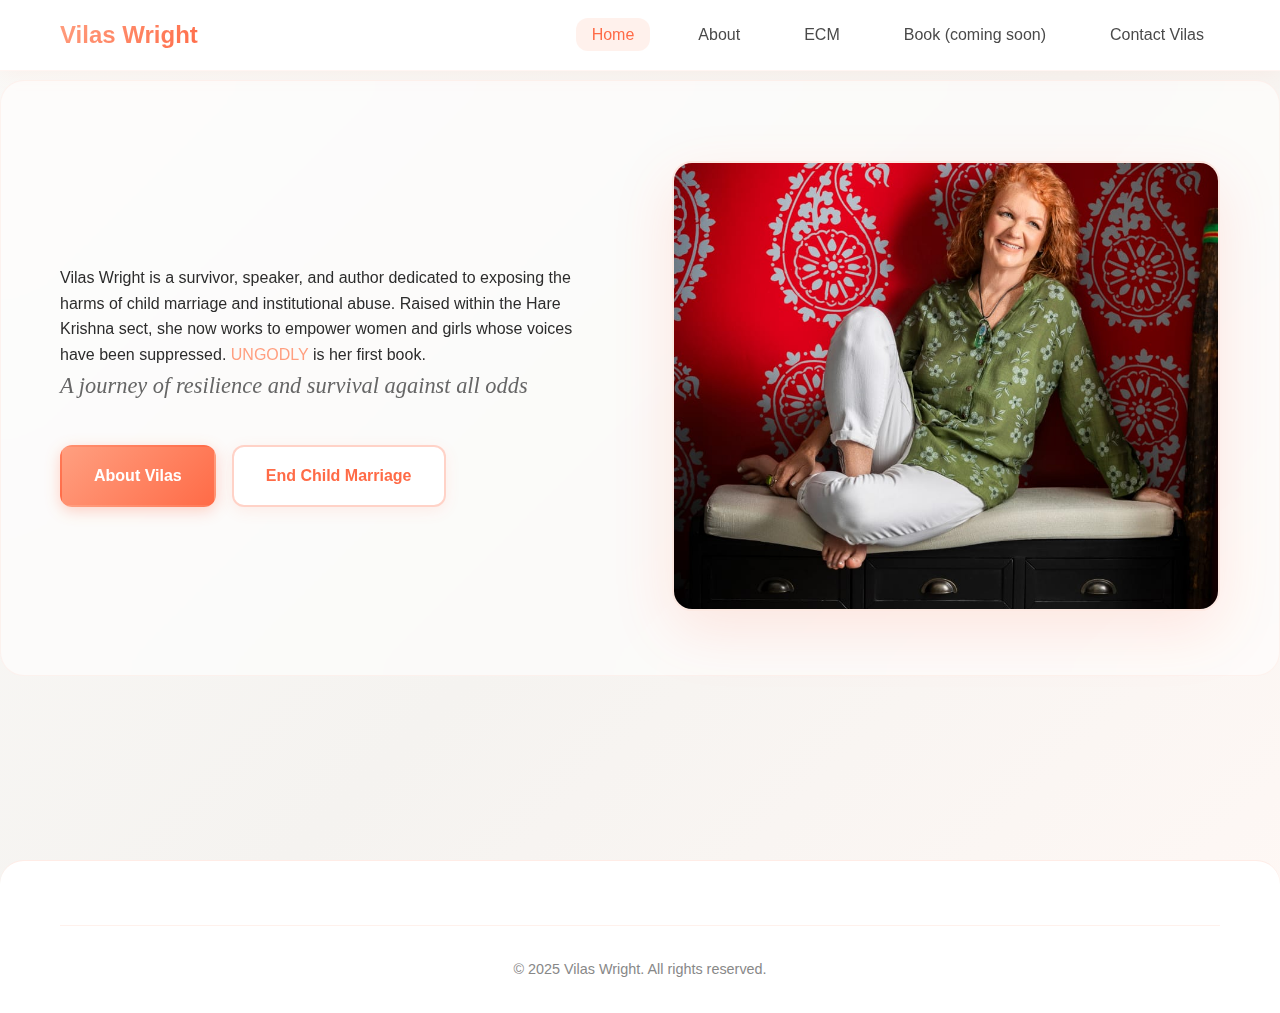
<file: index.html>
<!DOCTYPE html>
<html lang="en">
<head>
    <meta charset="UTF-8">
    <meta name="viewport" content="width=device-width, initial-scale=1.0">
    <title>Vilas Wright</title>
    <link rel="stylesheet" href="css/reset.css">
    <link rel="stylesheet" href="css/header.css">
    <link rel="stylesheet" href="css/home.css">
    <link rel="icon" href="../media/favicon.png" type="image/png">
</head>

<body>
    <nav id="navbar">
        <div class="container">
            <div class="logo">
                <a href="index.html">
                <h2>Vilas Wright</h2>
                </a>
            </div>
            <div class="menu-toggle" id="menu-toggle">
                <span></span>
                <span></span>
                <span></span>
            </div>
            <ul class="nav-links" id="nav-links">
                <li><a href="index.html" class="active">Home</a></li>
                <li><a href="about/index.html">About</a></li>
                <li><a href="ecm/index.html">ECM</a></li>
                <li><a href="">Book (coming soon)</a></li>
                <li><a href="contact/index.html">Contact Vilas</a></li>
                <!-- <li><a href="newsletter/index.html">Newsletter</a></li> -->
            </ul>
        </div>
    </nav>

    <main class="page-content">
        <section class="hero">
            <div class="container">
                <div class="hero-content">
                    <div class="hero-text">
                        <h2>Vilas Wright is a survivor, speaker, and author dedicated to exposing the harms of child marriage and institutional abuse. Raised within the Hare Krishna sect, she now works to empower women and girls whose voices have been suppressed. <span style="color: #ff9f80;">UNGODLY</span> is her first book.</h1>
                        <p>A journey of resilience and survival against all odds</p>
                        <div class="cta-buttons">
                            <a href="about/index.html" class="btn primary">About Vilas</a>
                            <a href="ecm/index.html" class="btn secondary">End Child Marriage</a>
                        </div>
                    </div>
                    <div class="hero-image">
                        <img src="media/vilas-website.jpeg" alt="Home page image" />
                    </div>
                </div>
            </div>
        </section>

        <!-- <section class="features">
            <div class="container">
                <div class="feature-grid">
                    <div class="feature-card">
                        <h3>Creative Vision</h3>
                        <p>Bringing ideas to life through innovative design and thoughtful execution.</p>
                    </div>
                    <div class="feature-card">
                        <h3>Professional Excellence</h3>
                        <p>Committed to delivering high-quality work with attention to detail.</p>
                    </div>
                    <div class="feature-card">
                        <h3>Continuous Growth</h3>
                        <p>Always learning, evolving, and pushing the boundaries of what's possible.</p>
                    </div>
                </div>
            </div>
        </section> -->
    </main>

    <footer>
        <div class="container">
            <!-- <div class="footer-content">
                <div class="footer-section">
                    <h4>Navigation</h4>
                    <ul>
                        <li><a href="index.html">Home</a></li>
                        <li><a href="about/index.html">About</a></li>
                        <li><a href="cmsa/index.html">CMSA</a></li>
                    </ul>
                </div>
                <div class="footer-section">
                    <h4>Connect</h4>
                    <ul>
                        <li><a href="mailto:your@email.com">Email</a></li>
                        <li><a href="https://linkedin.com/in/yourprofile">LinkedIn</a></li>
                    </ul>
                </div>
                <div class="footer-section">
                    <h4>Quick Links</h4>
                    <ul>
                        <li><a href="#projects">Projects</a></li>
                        <li><a href="#contact">Contact</a></li>
                        <li><a href="#blog">Blog</a></li>
                    </ul>
                </div>
            </div> -->
            <div class="footer-bottom">
                <p>&copy; 2025 Vilas Wright. All rights reserved.</p>
            </div>
        </div>
    </footer>

    <script src="js/header.js"></script>
    <script src="js/home.js"></script>
</body>
</html>
</file>
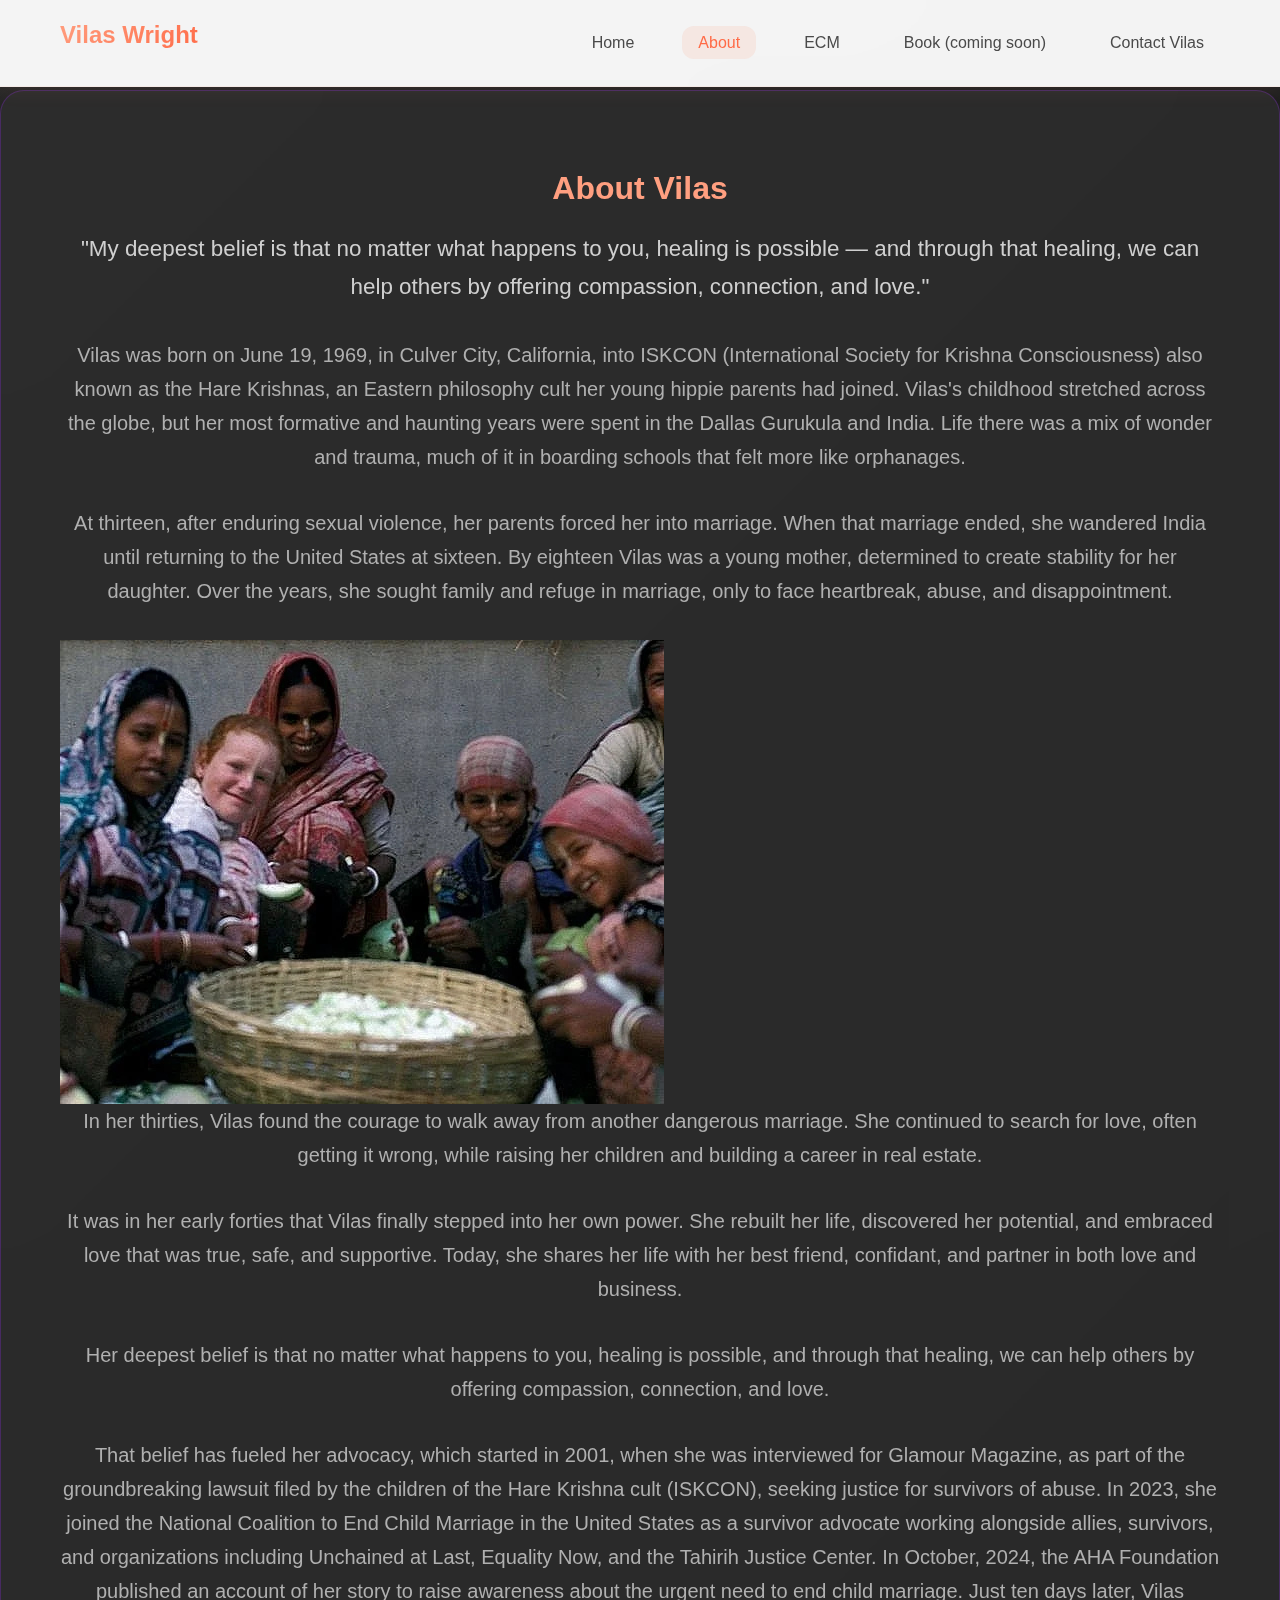
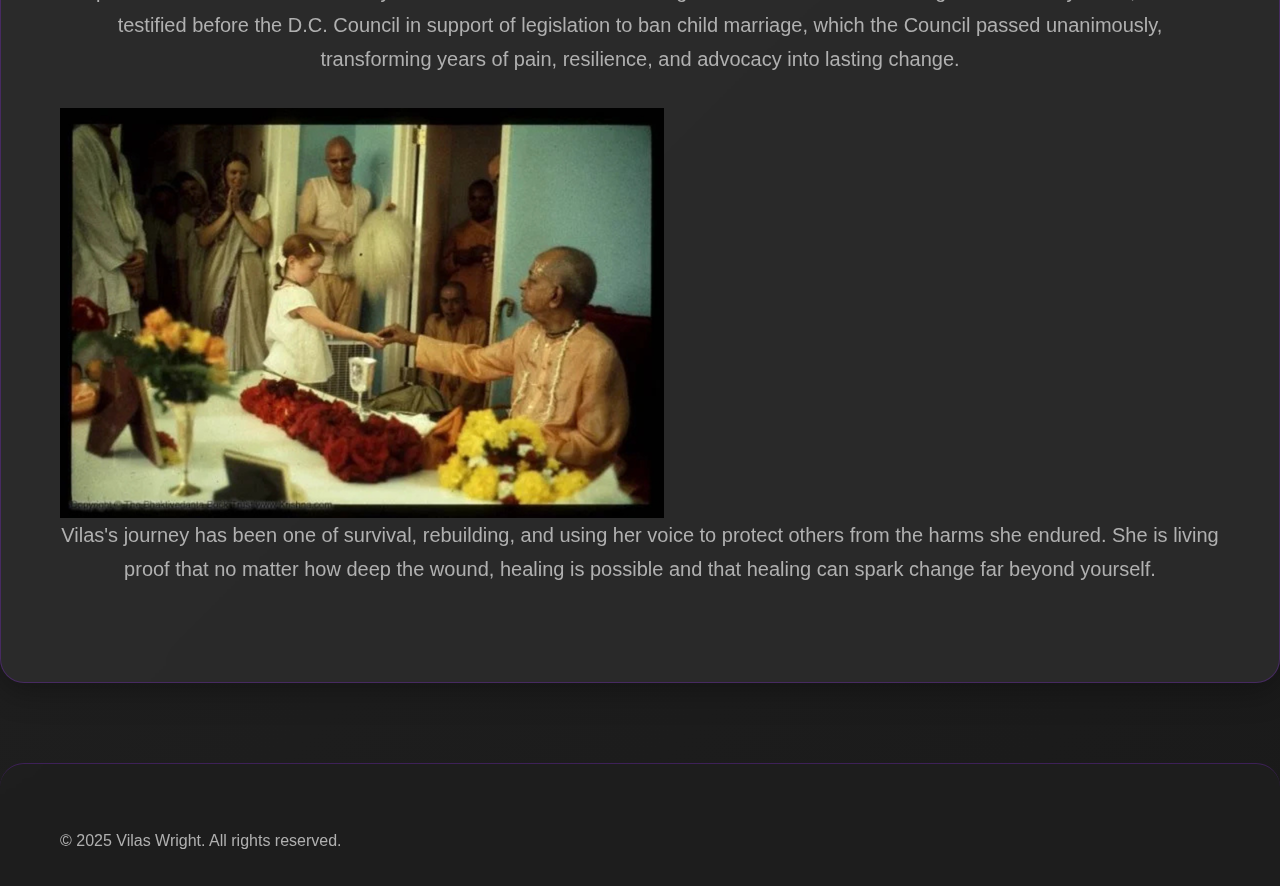
<file: about/index.html>
<!DOCTYPE html>
<html lang="en">
<head>
    <meta charset="UTF-8">
    <meta name="viewport" content="width=device-width, initial-scale=1.0">
    <title>Vilas Wright > About Me</title>
    <link rel="stylesheet" href="../css/reset.css">
    <link rel="stylesheet" href="../css/header.css">
    <link rel="stylesheet" href="../css/about.css">
    <link rel="icon" href="../media/favicon.png" type="image/png">
</head>
<body>
    <!-- <nav id="navbar">
        <div class="container">
            <div class="logo">
                <a href="index.html">
                    <h2>Vilas Wright</h2>
                </a>
            </div>
            <div class="menu-toggle" id="menu-toggle">
                <span></span>
                <span></span>
                <span></span>
            </div>
            <ul class="nav-links" id="nav-links">
                <li><a href="index.html" class="active">Home</a></li>
                <li><a href="about/index.html">About</a></li>
                <li><a href="cmsa/index.html">CMSA</a></li>
                <li><a href="cmsa/index.html">Book (coming soon)</a></li>
            </ul>
        </div>
    </nav> -->
    <nav id="navbar">
        <div class="container">
            <div class="logo">
                <a href="../index.html">
                    <h2>Vilas Wright</h2>
                </a>
            </div>
            <div class="menu-toggle" id="menu-toggle">
                <span></span>
                <span></span>
                <span></span>
            </div>
            <ul class="nav-links" id="nav-links">
                <li><a href="../index.html">Home</a></li>
                <li><a href="index.html" class="active">About</a></li>
                <li><a href="../ecm/index.html">ECM</a></li>
                <li><a href="">Book (coming soon)</a></li>
                <li><a href="../contact/index.html">Contact Vilas</a></li>
                <!-- <li><a href="../newsletter/index.html">Newsletter</a></li> -->
            </ul>
        </div>
    </nav>

    <main class="page-content">
        <section class="about-hero">
            <div class="container">
                <div class="about-content">
                    <div class="about-text">
                        <h1>About Vilas</h1>
                        <p class="lead">"My deepest belief is that no matter what happens to you, healing is possible — and through that healing, we can help others by offering compassion, connection, and love."</p>
                        <p>Vilas was born on June 19, 1969, in Culver City, California, into ISKCON (International Society for Krishna Consciousness) also known as the Hare Krishnas, an Eastern philosophy cult her young hippie parents had joined. Vilas's childhood stretched across the globe, but her most formative and haunting years were spent in the Dallas Gurukula and India. Life there was a mix of wonder and trauma, much of it in boarding schools that felt more like orphanages.</p>
                        <p>At thirteen, after enduring sexual violence, her parents forced her into marriage. When that marriage ended, she wandered India until returning to the United States at sixteen. By eighteen Vilas was a young mother, determined to create stability for her daughter. Over the years, she sought family and refuge in marriage, only to face heartbreak, abuse, and disappointment.</p>
                        <img src="../media/second.png" alt="">
                        <p>In her thirties, Vilas found the courage to walk away from another dangerous marriage. She continued to search for love, often getting it wrong, while raising her children and building a career in real estate.</p>
                        <p>It was in her early forties that Vilas finally stepped into her own power. She rebuilt her life, discovered her potential, and embraced love that was true, safe, and supportive. Today, she shares her life with her best friend, confidant, and partner in both love and business.</p>
                        <p>Her deepest belief is that no matter what happens to you, healing is possible, and through that healing, we can help others by offering compassion, connection, and love.</p>
                        <p>That belief has fueled her advocacy, which started in 2001, when she was interviewed for Glamour Magazine, as part of the groundbreaking lawsuit filed by the children of the Hare Krishna cult (ISKCON), seeking justice for survivors of abuse. In 2023, she joined the National Coalition to End Child Marriage in the United States as a survivor advocate working alongside allies, survivors, and organizations including Unchained at Last, Equality Now, and the Tahirih Justice Center. In October, 2024, the AHA Foundation published an account of her story to raise awareness about the urgent need to end child marriage. Just ten days later, Vilas testified before the D.C. Council in support of legislation to ban child marriage, which the Council passed unanimously, transforming years of pain, resilience, and advocacy into lasting change.</p>
                        <img src="../media/first.png" alt="">
                        <p>Vilas's journey has been one of survival, rebuilding, and using her voice to protect others from the harms she endured. She is living proof that no matter how deep the wound, healing is possible and that healing can spark change far beyond yourself.</p>                        
                    </div>
                </div>
            </div>
        </section>
    </main>

    <footer>
        <div class="container">
            <p>&copy; 2025 Vilas Wright. All rights reserved.</p>
        </div>
    </footer>

    <script src="../js/header.js"></script>
    <script src="../js/about.js"></script>
</body>
</html>
</file>
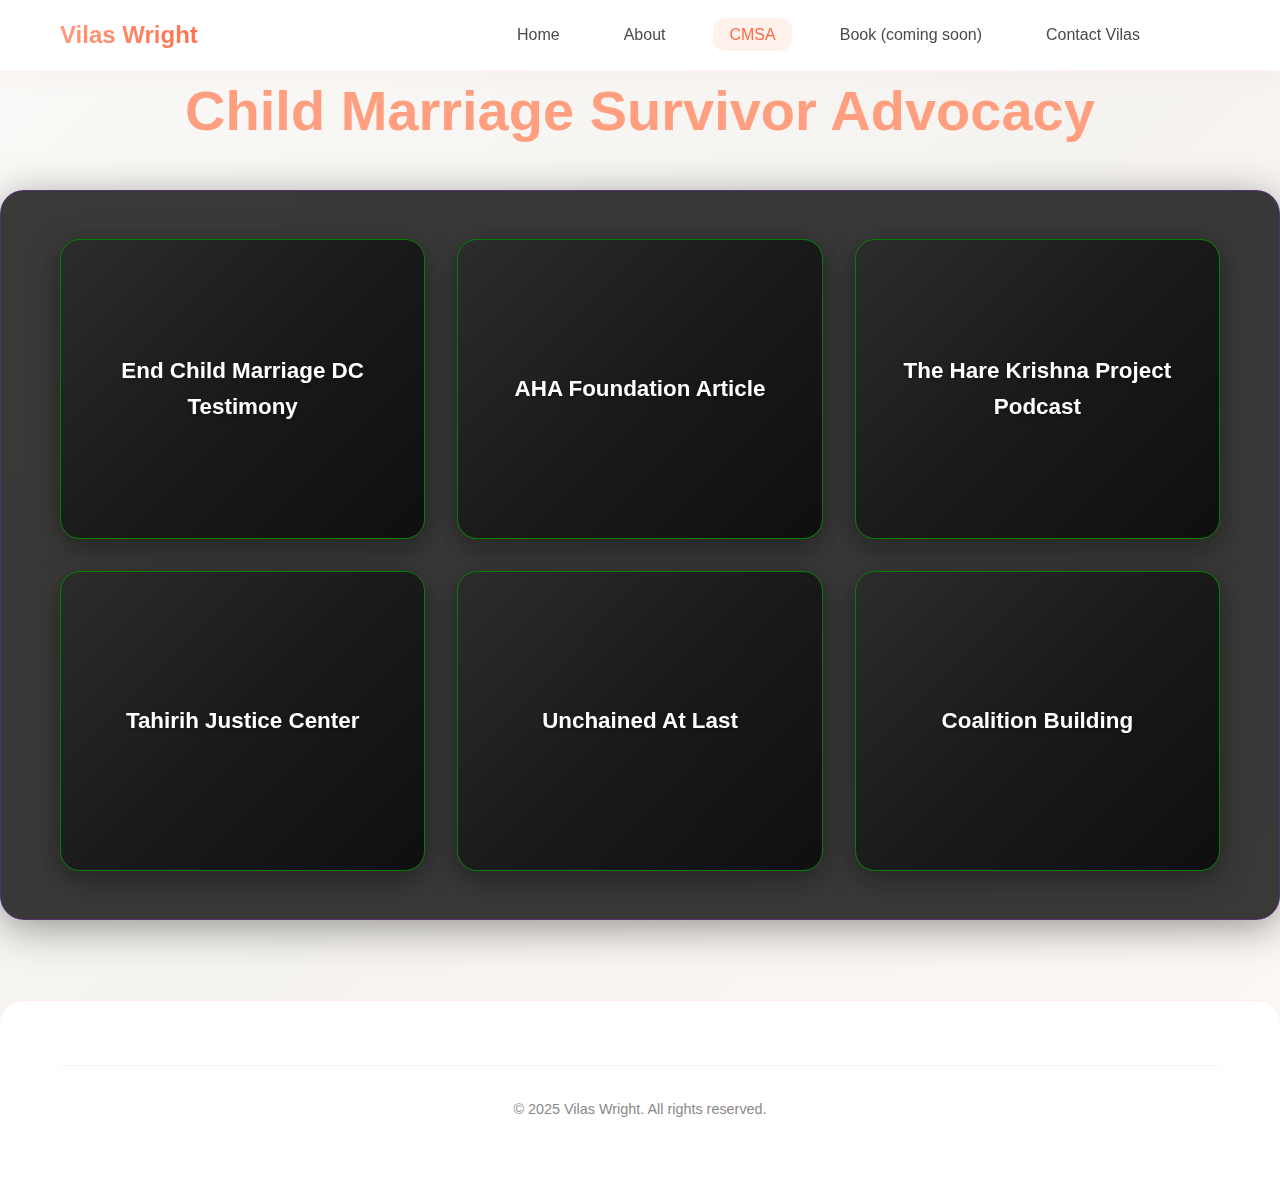
<file: cmsa/index.html>
<!DOCTYPE html>
<html lang="en">
<head>
  <meta charset="UTF-8" />
  <meta name="viewport" content="width=device-width, initial-scale=1.0"/>
  <title>Vilas Wright > CMSA</title>
  <link rel="stylesheet" href="../css/reset.css">
  <link rel="stylesheet" href="../css/header.css">
  <link rel="stylesheet" href="../css/cmsa.css">
</head>
<body>
  <nav id="navbar">
    <div class="container">
      <div class="logo">
        <a href="../index.html">
          <h2>Vilas Wright</h2>
        </a>
      </div>
      <div class="menu-toggle" id="menu-toggle">
        <span></span>
        <span></span>
        <span></span>
      </div>
      <ul class="nav-links" id="nav-links">
        <li><a href="../index.html">Home</a></li>
        <li><a href="../about/index.html">About</a></li>
        <li><a href="index.html" class="active">CMSA</a></li>
        <li><a href="">Book (coming soon)</a></li>
        <li><a href="contact/index.html">Contact Vilas</a></li>
        <li><a href="../newsletter/index.html"></a></li>
      </ul>
    </div>
  </nav>

  <main class="page-content">
    <!-- <section class="info-hero"> -->
    <div class="container">
      <div class="info-text">
        <h1>Child Marriage Survivor Advocacy</h1>
      </div>
    </div>
    <!-- </section> -->

    <section class="info-details">
      <div class="container">
        <div class="info-grid">
            
            <div class="info-tile-wrapper">
              <div class="info-tile">
                <div class="tile-content">
                  <div class="tile-title">End Child Marriage DC Testimony</div>
                </div>
                <div class="tile-description">
                  <p>On October 21, Vilas appeared before the D.C. Council and offered survivor testimony in support of ending child marriage in the District. Speaking those words into the record felt like placing another stone in the path toward change. Less than two months later, on December 17, 2024, the D.C. City Council voted unanimously to pass the bill—repairing the loophole in the law and protecting countless young people from the harm she once knew all too well.</p>
                </div>
                <div class="mobile-buttons">
                  <button class="mobile-btn info-btn" data-title="End Child Marriage DC Testimony" data-description="On October 21, Vilas appeared before the D.C. Council and offered survivor testimony in support of ending child marriage in the District. Speaking those words into the record felt like placing another stone in the path toward change. Less than two months later, on December 17, 2024, the D.C. City Council voted unanimously to pass the bill—repairing the loophole in the law and protecting countless young people from the harm she once knew all too well.">ℹ️</button>
                  <button class="mobile-btn link-btn" data-url="https://www.youtube.com/watch?v=FBq4rF5jGQI">🔗</button>
                </div>
              </div>
            </div>

            <div class="info-tile-wrapper">
              <div class="info-tile">
                <div class="tile-content">
                  <div class="tile-title">AHA Foundation Article</div>
                </div>
                <div class="tile-description">
                  <p>On October 11, 2024, the AHA Foundation published an article amplifying Vilas's story as part of their urgent campaign to end child marriage. For her, it was more than sharing the past—it was reclaiming it, turning what had once been a source of silence and pain into a tool for change. By speaking out, Vilas wanted to make the reality impossible to ignore and force the conversation into the open where action can happen.</p>
                </div>
                <div class="mobile-buttons">
                  <button class="mobile-btn info-btn" data-title="AHA Foundation Article" data-description="On October 11, 2024, the AHA Foundation published an article amplifying Vilas's story as part of their urgent campaign to end child marriage. For her, it was more than sharing the past—it was reclaiming it, turning what had once been a source of silence and pain into a tool for change. By speaking out, Vilas wanted to make the reality impossible to ignore and force the conversation into the open where action can happen.">ℹ️</button>
                  <button class="mobile-btn link-btn" data-url="https://www.theahafoundation.org/vilas-wrights-powerful-story-of-survival-and-her-fight-for-a-future-free-from-child-marriage/?fbclid=IwZXh0bgNhZW0CMTAAAR2Pur7Jl0NuOxGY1Qi_p6HqwLEIT7rmYxCNw_fMqtnQEb5uuZfOL1n6ThI_aem_qPFrVbz_NAMcu7yE9de1Ww">🔗</button>
                </div>
              </div>
            </div>

            <div class="info-tile-wrapper">
              <div class="info-tile">
                <div class="tile-content">
                  <div class="tile-title">The Hare Krishna Project Podcast</div>
                </div>
                <div class="tile-description">
                  <p>Featured on The Hare Krishna Project podcast on November 14th, 2024, sharing Vilas's story and the consequences of growing up in a high-control religious environment. Through survivor testimony, they work to educate communities about the lasting impacts of child marriage and religious abuse, while empowering other survivors to find their voice and seek justice.</p>
                </div>
                <div class="mobile-buttons">
                  <button class="mobile-btn info-btn" data-title="The Hare Krishna Project Podcast" data-description="Featured on The Hare Krishna Project podcast on November 14th, 2024, sharing Vilas's story and the consequences of growing up in a high-control religious environment. Through survivor testimony, they work to educate communities about the lasting impacts of child marriage and religious abuse, while empowering other survivors to find their voice and seek justice.">ℹ️</button>
                  <button class="mobile-btn link-btn" data-url="https://www.youtube.com/watch?v=YItiscfh3qQ">🔗</button>
                </div>
              </div>
            </div>

            <div class="info-tile-wrapper">
              <div class="info-tile">
                <div class="tile-content">
                  <div class="tile-title">Tahirih Justice Center</div>
                </div>
                <div class="tile-description">
                  <p>The Tahirih Justice Center is a national, nonprofit organization that serves women, girls, and all immigrant survivors of gender-based violence. They are one of the many organizations at the forefront of the mission to end child marriage in the United States, providing critical legal services and advocacy for vulnerable populations.</p>
                </div>
                <div class="mobile-buttons">
                  <button class="mobile-btn info-btn" data-title="Tahirih Justice Center" data-description="The Tahirih Justice Center is a national, nonprofit organization that serves women, girls, and all immigrant survivors of gender-based violence. They are one of the many organizations at the forefront of the mission to end child marriage in the United States, providing critical legal services and advocacy for vulnerable populations.">ℹ️</button>
                  <button class="mobile-btn link-btn" data-url="https://www.tahirih.org/">🔗</button>
                </div>
              </div>
            </div>

            <div class="info-tile-wrapper">
              <div class="info-tile">
                <div class="tile-content">
                  <div class="tile-title">Unchained At Last</div>
                </div>
                <div class="tile-description">
                  <p>Unchained leads the growing national movement to end child marriage. Through relentless advocacy, they've helped ban child marriage in Delaware, New Jersey (2018), Pennsylvania, Minnesota (2020), Rhode Island, New York (2021), Massachusetts (2022), Vermont, Connecticut, Michigan (2023), Washington, Virginia, New Hampshire (2024), and Washington D.C., Maine, Oregon, Missouri (2025).</p>
                </div>
                <div class="mobile-buttons">
                  <button class="mobile-btn info-btn" data-title="Unchained At Last" data-description="Unchained leads the growing national movement to end child marriage. Through relentless advocacy, they've helped ban child marriage in Delaware, New Jersey (2018), Pennsylvania, Minnesota (2020), Rhode Island, New York (2021), Massachusetts (2022), Vermont, Connecticut, Michigan (2023), Washington, Virginia, New Hampshire (2024), and Washington D.C., Maine, Oregon, Missouri (2025).">ℹ️</button>
                  <button class="mobile-btn link-btn" data-url="https://www.unchainedatlast.org/">🔗</button>
                </div>
              </div>
            </div>

            <div class="info-tile-wrapper">
              <div class="info-tile">
                <div class="tile-content">
                  <div class="tile-title">Coalition Building</div>
                </div>
                <div class="tile-description">
                  <p>Working with the National Coalition to End Child Marriage and other organizations to bring together advocates, survivors, and allies determined to end child marriage in the U.S. Through collaborative efforts, we amplify survivor voices, share resources, and coordinate legislative advocacy to protect children nationwide from this harmful practice.</p>
                </div>
                <div class="mobile-buttons">
                  <button class="mobile-btn info-btn" data-title="Coalition Building" data-description="Working with the National Coalition to End Child Marriage and other organizations to bring together advocates, survivors, and allies determined to end child marriage in the U.S. Through collaborative efforts, we amplify survivor voices, share resources, and coordinate legislative advocacy to protect children nationwide from this harmful practice.">ℹ️</button>
                  <button class="mobile-btn link-btn" data-url="https://endchildmarriageus.org/">🔗</button>
                </div>
              </div>
            </div>
        </div> <!-- /.info-grid -->
      </div>
    </section>
  </main>

  <!-- Info Modal -->
  <div class="info-overlay" id="infoOverlay">
    <div class="info-modal">
      <button class="close-modal" id="closeModal">×</button>
      <h3 id="modalTitle"></h3>
      <p id="modalDescription"></p>
    </div>
  </div>

  <footer>
    <div class="container">
      <div class="footer-content">
        <!-- <div class="footer-section">
          <h4>Navigation</h4>
          <ul>
            <li><a href="../index.html">Home</a></li>
            <li><a href="../about/index.html">About</a></li>
            <li><a href="index.html">CMSA</a></li>
          </ul>
        </div>
        <div class="footer-section">
          <h4>Connect</h4>
          <ul>
            <li><a href="mailto:your@email.com">Email</a></li>
            <li><a href="https://linkedin.com/in/yourprofile">LinkedIn</a></li>
          </ul>
        </div>
        <div class="footer-section">
          <h4>Quick Links</h4>
          <ul>
            <li><a href="#projects">Projects</a></li>
            <li><a href="#contact">Contact</a></li>
            <li><a href="#blog">Blog</a></li>
          </ul>
        </div>
      </div> -->
      <div class="footer-bottom">
        <p>&copy; 2025 Vilas Wright. All rights reserved.</p>
      </div>
    </div>
  </footer>

  <script src="../js/header.js"></script>
  <script src="../js/cmsa.js"></script>
</body>
</html>
</file>
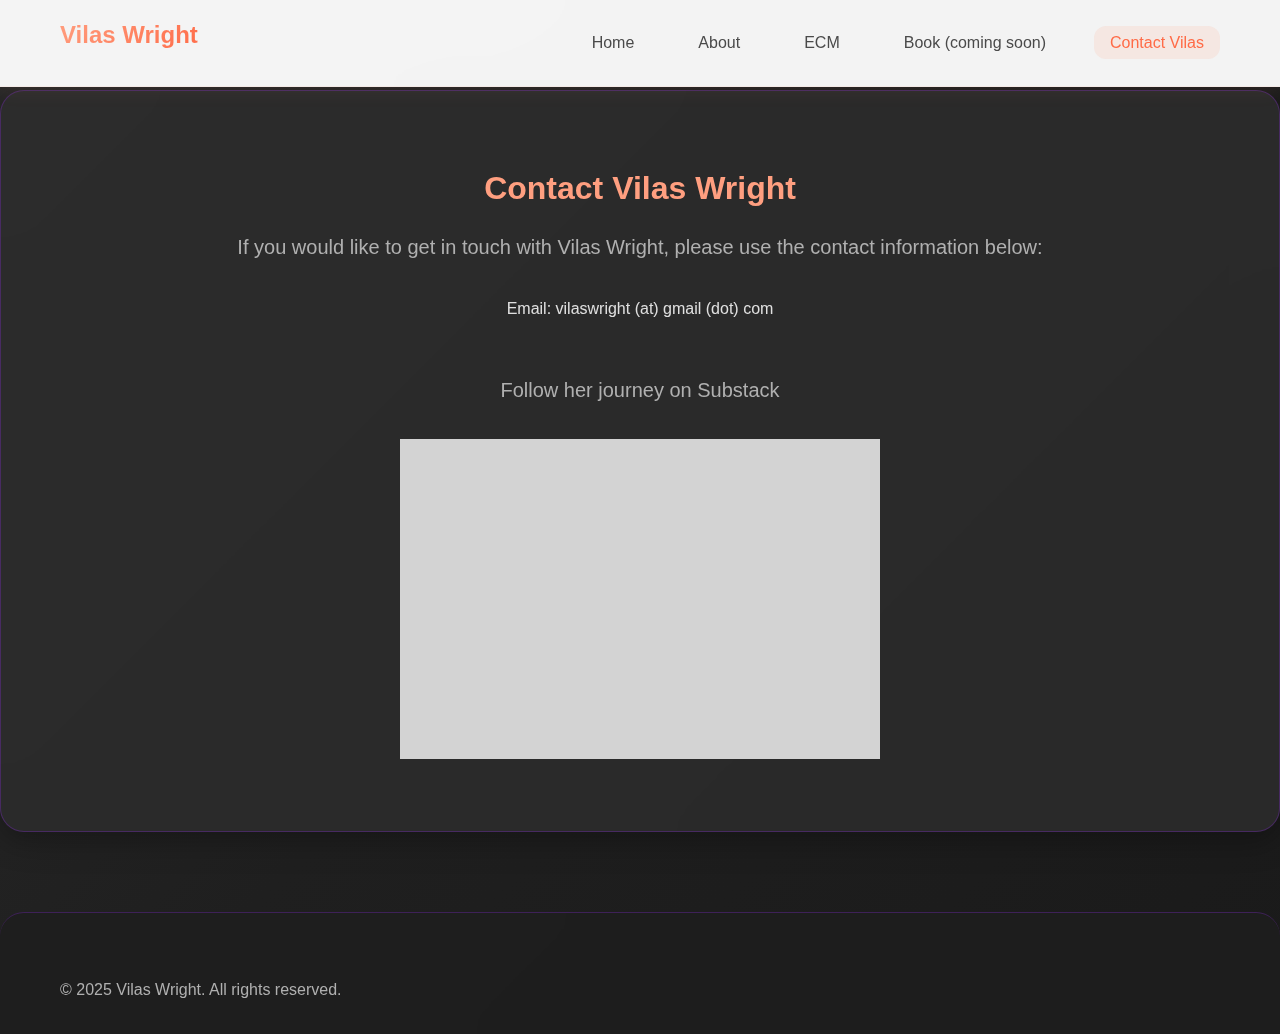
<file: contact/index.html>
<!DOCTYPE html>
<html lang="en">
    <head>
        <meta charset="UTF-8">
        <meta name="viewport" content="width=device-width, initial-scale=1.0">
        <title>Vilas Wright > Contact Vilas</title>
        <link rel="stylesheet" href="../css/reset.css">
        <link rel="stylesheet" href="../css/header.css">
        <link rel="stylesheet" href="../css/about.css">
        <link rel="icon" href="../media/favicon.png" type="image/png">
    </head>
    <body>
        <nav id="navbar">
            <div class="container">
                <div class="logo">
                    <a href="../index.html">
                        <h2>Vilas Wright</h2>
                    </a>
                </div>
                <div class="menu-toggle" id="menu-toggle">
                    <span></span>
                    <span></span>
                    <span></span>
                </div>
                <ul class="nav-links" id="nav-links">
                    <li><a href="../index.html">Home</a></li>
                    <li><a href="index.html">About</a></li>
                    <li><a href="../ecm/index.html">ECM</a></li>
                    <li><a href="">Book (coming soon)</a></li>
                    <li><a href="../contact/index.html" class="active">Contact Vilas</a></li>
                    <!-- <li><a href="../newsletter/index.html">Newsletter</a></li> -->
                </ul>
            </div>
        </nav>

        <main class="page-content">
            <section class="about-hero">
                <div class="container">
                    <div class="about-content">
                        <div class="about-text">
                            <h1>Contact Vilas Wright</h1>
                            <p>If you would like to get in touch with Vilas Wright, please use the contact information below:</p>
                            <ul>
                                <li>Email: vilaswright (at) gmail (dot) com</li>
                            </ul>
                            <br>
                            <br>

                            <p>Follow her journey on Substack</p>

                            <div class="substack-frame"><iframe src="https://myvilasophy.substack.com/embed" width="480" height="320" style="border:1px solid lightgrey; background:lightgrey;" frameborder="0" scrolling="no"></iframe></div>

                            <!-- <a href="https://substack.com/@myvilasophy?utm_source=share&utm_medium=android&r=dxwaz"><button class="btn secondary">Vilas Wright's Substack</button></a> -->
                            <!-- <script async src="https://substackapi.com/embed.js"></script>
                            <div
                                data-substack="myvilasophy"
                                data-layout="subscription-inline"
                                data-theme="light"
                            ></div> -->
                            <!-- <iframe src="https://goldhyv.substack.com/embed" width="480" he ight="320" style="border:1px solid #EEE; background:white;"frameborder="0" scrolling="no"></iframe> -->
                        </div>
                    </div>
                </div>
            </section>
        </main>

        <footer>
            <div class="container">
                <p>&copy; 2025 Vilas Wright. All rights reserved.</p>
            </div>
        </footer>

        <script src="../js/header.js"></script>
        <script src="../js/about.js"></script>
    </body>
</html>
</file>
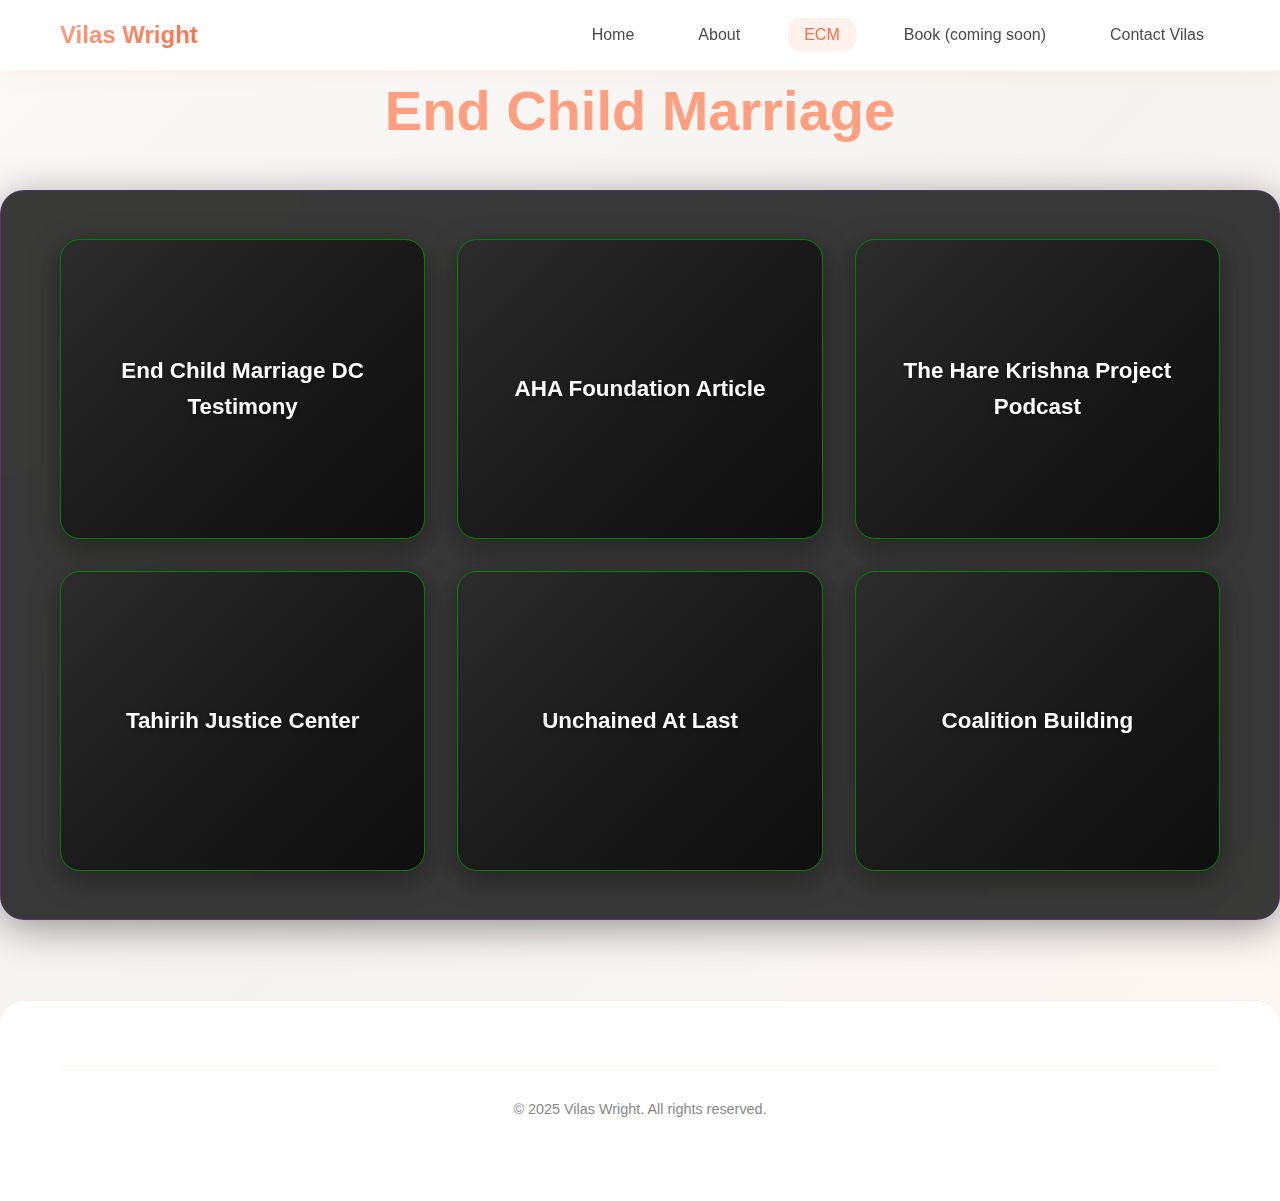
<file: ecm/index.html>
<!DOCTYPE html>
<html lang="en">
<head>
  <meta charset="UTF-8" />
  <meta name="viewport" content="width=device-width, initial-scale=1.0"/>
  <title>Vilas Wright > ECM</title>
  <link rel="stylesheet" href="../css/reset.css">
  <link rel="stylesheet" href="../css/header.css">
  <link rel="stylesheet" href="../css/cmsa.css">
  <link rel="icon" href="../media/favicon.png" type="image/png">
</head>
<body>
  <nav id="navbar">
    <div class="container">
      <div class="logo">
        <a href="../index.html">
          <h2>Vilas Wright</h2>
        </a>
      </div>
      <div class="menu-toggle" id="menu-toggle">
        <span></span>
        <span></span>
        <span></span>
      </div>
      <ul class="nav-links" id="nav-links">
        <li><a href="../index.html">Home</a></li>
        <li><a href="../about/index.html">About</a></li>
        <li><a href="index.html" class="active">ECM</a></li>
        <li><a href="">Book (coming soon)</a></li>
        <li><a href="../contact/index.html">Contact Vilas</a></li>
        <!-- <li><a href="../newsletter/index.html">Newsletter</a></li> -->
      </ul>
    </div>
  </nav>

  <main class="page-content">
    <!-- <section class="info-hero"> -->
    <div class="container">
      <div class="info-text">
        <h1>End Child Marriage</h1>
      </div>
    </div>
    <!-- </section> -->

    <section class="info-details">
      <div class="container">
        <div class="info-grid">
            
            <div class="info-tile-wrapper">
              <div class="info-tile">
                <div class="tile-content">
                  <div class="tile-title">End Child Marriage DC Testimony</div>
                </div>
                <div class="tile-description">
                  <p>On October 21, Vilas appeared before the D.C. Council and offered survivor testimony in support of ending child marriage in the District. Speaking those words into the record felt like placing another stone in the path toward change. Less than two months later, on December 17, 2024, the D.C. City Council voted unanimously to pass the bill—repairing the loophole in the law and protecting countless young people from the harm she once knew all too well.</p>
                </div>
                <div class="mobile-buttons">
                  <button class="mobile-btn info-btn" data-title="End Child Marriage DC Testimony" data-description="On October 21, Vilas appeared before the D.C. Council and offered survivor testimony in support of ending child marriage in the District. Speaking those words into the record felt like placing another stone in the path toward change. Less than two months later, on December 17, 2024, the D.C. City Council voted unanimously to pass the bill—repairing the loophole in the law and protecting countless young people from the harm she once knew all too well.">ℹ️</button>
                  <button class="mobile-btn link-btn" data-url="https://www.youtube.com/watch?v=FBq4rF5jGQI">🔗</button>
                </div>
              </div>
            </div>

            <div class="info-tile-wrapper">
              <div class="info-tile">
                <div class="tile-content">
                  <div class="tile-title">AHA Foundation Article</div>
                </div>
                <div class="tile-description">
                  <p>On October 11, 2024, the AHA Foundation published an article amplifying Vilas's story as part of their urgent campaign to end child marriage. For her, it was more than sharing the past—it was reclaiming it, turning what had once been a source of silence and pain into a tool for change. By speaking out, Vilas wanted to make the reality impossible to ignore and force the conversation into the open where action can happen.</p>
                </div>
                <div class="mobile-buttons">
                  <button class="mobile-btn info-btn" data-title="AHA Foundation Article" data-description="On October 11, 2024, the AHA Foundation published an article amplifying Vilas's story as part of their urgent campaign to end child marriage. For her, it was more than sharing the past—it was reclaiming it, turning what had once been a source of silence and pain into a tool for change. By speaking out, Vilas wanted to make the reality impossible to ignore and force the conversation into the open where action can happen.">ℹ️</button>
                  <button class="mobile-btn link-btn" data-url="https://www.theahafoundation.org/vilas-wrights-powerful-story-of-survival-and-her-fight-for-a-future-free-from-child-marriage/?fbclid=IwZXh0bgNhZW0CMTAAAR2Pur7Jl0NuOxGY1Qi_p6HqwLEIT7rmYxCNw_fMqtnQEb5uuZfOL1n6ThI_aem_qPFrVbz_NAMcu7yE9de1Ww">🔗</button>
                </div>
              </div>
            </div>

            <div class="info-tile-wrapper">
              <div class="info-tile">
                <div class="tile-content">
                  <div class="tile-title">The Hare Krishna Project Podcast</div>
                </div>
                <div class="tile-description">
                  <p>Featured on The Hare Krishna Project podcast on November 14th, 2024, sharing Vilas's story and the consequences of growing up in a high-control religious environment. Through survivor testimony, they work to educate communities about the lasting impacts of child marriage and religious abuse, while empowering other survivors to find their voice and seek justice.</p>
                </div>
                <div class="mobile-buttons">
                  <button class="mobile-btn info-btn" data-title="The Hare Krishna Project Podcast" data-description="Featured on The Hare Krishna Project podcast on November 14th, 2024, sharing Vilas's story and the consequences of growing up in a high-control religious environment. Through survivor testimony, they work to educate communities about the lasting impacts of child marriage and religious abuse, while empowering other survivors to find their voice and seek justice.">ℹ️</button>
                  <button class="mobile-btn link-btn" data-url="https://www.youtube.com/watch?v=YItiscfh3qQ">🔗</button>
                </div>
              </div>
            </div>

            <div class="info-tile-wrapper">
              <div class="info-tile">
                <div class="tile-content">
                  <div class="tile-title">Tahirih Justice Center</div>
                </div>
                <div class="tile-description">
                  <p>The Tahirih Justice Center is a national, nonprofit organization that serves women, girls, and all immigrant survivors of gender-based violence. They are one of the many organizations at the forefront of the mission to end child marriage in the United States, providing critical legal services and advocacy for vulnerable populations.</p>
                </div>
                <div class="mobile-buttons">
                  <button class="mobile-btn info-btn" data-title="Tahirih Justice Center" data-description="The Tahirih Justice Center is a national, nonprofit organization that serves women, girls, and all immigrant survivors of gender-based violence. They are one of the many organizations at the forefront of the mission to end child marriage in the United States, providing critical legal services and advocacy for vulnerable populations.">ℹ️</button>
                  <button class="mobile-btn link-btn" data-url="https://www.tahirih.org/">🔗</button>
                </div>
              </div>
            </div>

            <div class="info-tile-wrapper">
              <div class="info-tile">
                <div class="tile-content">
                  <div class="tile-title">Unchained At Last</div>
                </div>
                <div class="tile-description">
                  <p>Unchained leads the growing national movement to end child marriage. Through relentless advocacy, they've helped ban child marriage in Delaware, New Jersey (2018), Pennsylvania, Minnesota (2020), Rhode Island, New York (2021), Massachusetts (2022), Vermont, Connecticut, Michigan (2023), Washington, Virginia, New Hampshire (2024), and Washington D.C., Maine, Oregon, Missouri (2025).</p>
                </div>
                <div class="mobile-buttons">
                  <button class="mobile-btn info-btn" data-title="Unchained At Last" data-description="Unchained leads the growing national movement to end child marriage. Through relentless advocacy, they've helped ban child marriage in Delaware, New Jersey (2018), Pennsylvania, Minnesota (2020), Rhode Island, New York (2021), Massachusetts (2022), Vermont, Connecticut, Michigan (2023), Washington, Virginia, New Hampshire (2024), and Washington D.C., Maine, Oregon, Missouri (2025).">ℹ️</button>
                  <button class="mobile-btn link-btn" data-url="https://www.unchainedatlast.org/">🔗</button>
                </div>
              </div>
            </div>

            <div class="info-tile-wrapper">
              <div class="info-tile">
                <div class="tile-content">
                  <div class="tile-title">Coalition Building</div>
                </div>
                <div class="tile-description">
                  <p>Working with the National Coalition to End Child Marriage and other organizations to bring together advocates, survivors, and allies determined to end child marriage in the U.S. Through collaborative efforts, we amplify survivor voices, share resources, and coordinate legislative advocacy to protect children nationwide from this harmful practice.</p>
                </div>
                <div class="mobile-buttons">
                  <button class="mobile-btn info-btn" data-title="Coalition Building" data-description="Working with the National Coalition to End Child Marriage and other organizations to bring together advocates, survivors, and allies determined to end child marriage in the U.S. Through collaborative efforts, we amplify survivor voices, share resources, and coordinate legislative advocacy to protect children nationwide from this harmful practice.">ℹ️</button>
                  <button class="mobile-btn link-btn" data-url="https://endchildmarriageus.org/">🔗</button>
                </div>
              </div>
            </div>
        </div> <!-- /.info-grid -->
      </div>
    </section>
  </main>

  <!-- Info Modal -->
  <div class="info-overlay" id="infoOverlay">
    <div class="info-modal">
      <button class="close-modal" id="closeModal">×</button>
      <h3 id="modalTitle"></h3>
      <p id="modalDescription"></p>
    </div>
  </div>

  <footer>
    <div class="container">
      <div class="footer-content">
        <!-- <div class="footer-section">
          <h4>Navigation</h4>
          <ul>
            <li><a href="../index.html">Home</a></li>
            <li><a href="../about/index.html">About</a></li>
            <li><a href="index.html">CMSA</a></li>
          </ul>
        </div>
        <div class="footer-section">
          <h4>Connect</h4>
          <ul>
            <li><a href="mailto:your@email.com">Email</a></li>
            <li><a href="https://linkedin.com/in/yourprofile">LinkedIn</a></li>
          </ul>
        </div>
        <div class="footer-section">
          <h4>Quick Links</h4>
          <ul>
            <li><a href="#projects">Projects</a></li>
            <li><a href="#contact">Contact</a></li>
            <li><a href="#blog">Blog</a></li>
          </ul>
        </div>
      </div> -->
      <div class="footer-bottom">
        <p>&copy; 2025 Vilas Wright. All rights reserved.</p>
      </div>
    </div>
  </footer>

  <script src="../js/header.js"></script>
  <script src="../js/cmsa.js"></script>
</body>
</html>
</file>
<file: css/header.css>
/* Navigation Styles */
nav {
    background: rgba(255, 255, 255, 0.95);
    backdrop-filter: blur(20px);
    box-shadow: 0 1px 20px rgba(255, 159, 128, 0.1);
    border-bottom: 1px solid rgba(255, 159, 128, 0.1);
    position: fixed;
    top: 0;
    left: 0;
    right: 0;
    z-index: 1000;
    transition: all 0.3s ease;
}

nav .container {
    display: flex;
    justify-content: space-between;
    align-items: center;
    padding: 1rem 20px;
}

.logo h2 {
    background: linear-gradient(135deg, #ff9f80, #ff6b47);
    -webkit-background-clip: text;
    -webkit-text-fill-color: transparent;
    background-clip: text;
    font-weight: 700;
    font-size: 1.5rem;
}

.nav-links {
    display: flex;
    list-style: none;
    gap: 2rem;
    align-items: center;
}

.nav-links a {
    text-decoration: none;
    color: #4a4a4a;
    font-weight: 500;
    transition: all 0.3s ease;
    position: relative;
    padding: 0.5rem 1rem;
    border-radius: 12px;
}

.nav-links a:hover {
    color: #ff6b47;
    background: rgba(255, 159, 128, 0.1);
    transform: translateY(-1px);
}

.nav-links a.active {
    color: #ff6b47;
    background: rgba(255, 159, 128, 0.15);
}

.nav-links a::before {
    content: '';
    position: absolute;
    bottom: -2px;
    left: 50%;
    width: 0;
    height: 2px;
    background: linear-gradient(135deg, #ff9f80, #ff6b47);
    transition: all 0.3s ease;
    transform: translateX(-50%);
}

.nav-links a:hover::before {
    width: 70%;
}

/* Hamburger Menu Button */
.menu-toggle {
    display: none;
    flex-direction: column;
    cursor: pointer;
    padding: 0.5rem;
    z-index: 1001;
    transition: all 0.3s ease;
}

.menu-toggle span {
    width: 25px;
    height: 3px;
    background: #ff6b47;
    margin: 3px 0;
    transition: all 0.3s ease;
    border-radius: 3px;
}

/* Hamburger Animation */
.menu-toggle.active span:nth-child(1) {
    transform: rotate(45deg) translate(5px, 5px);
}

.menu-toggle.active span:nth-child(2) {
    opacity: 0;
}

.menu-toggle.active span:nth-child(3) {
    transform: rotate(-45deg) translate(7px, -6px);
}

/* Mobile Navigation */
@media (max-width: 768px) {
    .menu-toggle {
        display: flex;
    }
    .nav-links {
        flex-direction: column;
        position: absolute;
        top: 100%;
        left: 0;
        right: 0;
        background: rgba(255, 255, 255, 0.98);
        backdrop-filter: blur(10px);
        padding: 1rem 0;
        box-shadow: 0 4px 20px rgba(0, 0, 0, 0.1);
        gap: 0.5rem;
        transform: translateY(-100vh);
        transition: transform 0.3s ease;
    }

    .nav-links.active {
        transform: translateY(0);
    }

    .logo h2 {
        font-size: 1.25rem;
    }
}
</file>
<file: css/home.css>
/* Global Styles */
* {
    margin: 0;
    padding: 0;
    box-sizing: border-box;
}

body {
    font-family: 'Inter', -apple-system, BlinkMacSystemFont, 'Segoe UI', Roboto, sans-serif;
    line-height: 1.6;
    color: #2c2c2c;
    background: linear-gradient(135deg, #faf9f7 0%, #f5f3f0 50%, #fff8f5 100%);
    min-height: 100vh;
}

.container {
    max-width: 1200px;
    margin: 0 auto;
    padding: 0 20px;
}

/* Page Content */
.page-content {
    margin-top: 80px;
    min-height: calc(100vh - 200px);
}

/* Hero Sections */
.hero {
    padding: 5rem 0 4rem;
    background: rgba(255, 255, 255, 0.6);
    backdrop-filter: blur(20px);
    margin-bottom: 3rem;
    border-radius: 24px;
    margin-top: 1rem;
    border: 1px solid rgba(255, 159, 128, 0.1);
}

.hero-content {
    display: grid;
    grid-template-columns: 1fr 1fr;
    gap: 4rem;
    align-items: center;
}

.hero-text h1 {
    font-size: 4rem;
    font-weight: 700;
    background: linear-gradient(135deg, #2c2c2c, #ff6b47);
    -webkit-background-clip: text;
    -webkit-text-fill-color: transparent;
    background-clip: text;
    line-height: 1.1;
    font-family: 'Dancing Script', 'Brush Script MT', cursive;
}

.hero-text p {
    font-size: 1.4rem;
    color: #666;
    margin-bottom: 2rem;
    line-height: 1.7;
    font-family: 'Kaushan Script', 'Brush Script MT', cursive;
    font-style: italic;
}

/* Images */
.hero-image img {
    width: 100%;
    height: 450px;
    object-fit: cover;
    border-radius: 20px;
    box-shadow: 0 20px 60px rgba(255, 107, 71, 0.15);
    transition: all 0.4s ease;
    border: 2px solid rgba(255, 159, 128, 0.2);
}

.hero-image img:hover {
    transform: scale(1.02) translateY(-8px);
    box-shadow: 0 30px 80px rgba(255, 107, 71, 0.25);
}

/* Buttons */
.cta-buttons {
    display: flex;
    gap: 1rem;
    margin-top: 2.5rem;
}

.btn {
    padding: 1rem 2rem;
    border-radius: 12px;
    text-decoration: none;
    font-weight: 600;
    transition: all 0.3s ease;
    border: 2px solid transparent;
    display: inline-block;
    font-size: 1rem;
}

.btn.primary {
    background: linear-gradient(135deg, #ff9f80, #ff6b47);
    color: white;
    box-shadow: 0 4px 15px rgba(255, 107, 71, 0.3);
}

.btn.primary:hover {
    transform: translateY(-3px);
    box-shadow: 0 8px 25px rgba(255, 107, 71, 0.4);
    background: linear-gradient(135deg, #ff8a66, #ff5733);
}

.btn.secondary {
    background: white;
    color: #ff6b47;
    border-color: rgba(255, 107, 71, 0.3);
    box-shadow: 0 4px 15px rgba(255, 107, 71, 0.1);
}

.btn.secondary:hover {
    background: rgba(255, 159, 128, 0.1);
    transform: translateY(-3px);
    box-shadow: 0 8px 25px rgba(255, 107, 71, 0.2);
}

/* Footer */
footer {
    background: white;
    color: #4a4a4a;
    padding: 4rem 0 2rem;
    margin-top: 5rem;
    border-top: 1px solid rgba(255, 159, 128, 0.2);
    border-radius: 24px 24px 0 0;
}

.footer-content {
    display: grid;
    grid-template-columns: repeat(auto-fit, minmax(200px, 1fr));
    gap: 3rem;
    margin-bottom: 3rem;
}

.footer-section h4 {
    margin-bottom: 1.5rem;
    color: #ff6b47;
    font-weight: 700;
    font-size: 1.1rem;
}

.footer-section ul { list-style: none; }
.footer-section li { margin-bottom: 0.8rem; }

.footer-section a {
    color: #666;
    text-decoration: none;
    transition: all 0.3s ease;
    font-weight: 500;
}

.footer-section a:hover {
    color: #ff6b47;
    padding-left: 5px;
}

.footer-bottom {
    text-align: center;
    padding-top: 2rem;
    border-top: 1px solid rgba(255, 159, 128, 0.15);
    color: #888;
    font-size: 0.9rem;
}

/* Responsive */
@media (max-width: 768px) {
    .hero-content {
        grid-template-columns: 1fr;
        gap: 2rem;
        text-align: center;
    }
    .cta-buttons { flex-direction: column; align-items: center; }
    .btn { width: 200px; text-align: center; }
}

@media (max-width: 480px) {
    .container { padding: 0 15px; }
    .hero { padding: 2rem 0; }
    .hero-text h1 { font-size: 1.75rem; }
    .hero-text p { font-size: 1rem; }
}
</file>
<file: css/about.css>
/* Global Styles */
* {
    margin: 0;
    padding: 0;
    box-sizing: border-box;
}

body {
    font-family: 'Inter', -apple-system, BlinkMacSystemFont, 'Segoe UI', Roboto, sans-serif;
    line-height: 1.6;
    color: #e0e0e0;
    background: linear-gradient(135deg, #2a2a2a 0%, #1f1f1f 50%, #1a1a1a 100%);
    min-height: 100vh;
}

.container {
    max-width: 1200px;
    margin: 0 auto;
    padding: 0 20px;
}

/* Page Content */
.page-content {
    margin-top: 80px;
    min-height: calc(100vh - 200px);
}

/* Hero Sections */
.hero, .about-hero, .info-hero {
    padding: 5rem 0 4rem;
    background: rgba(45, 45, 45, 0.8);
    backdrop-filter: blur(20px);
    margin-bottom: 3rem;
    border-radius: 24px;
    margin-top: 1rem;
    border: 1px solid rgba(138, 43, 226, 0.3);
    box-shadow: 0 8px 32px rgba(0, 0, 0, 0.3);
}

.hero-content, .about-content, .info-content {
    display: grid;
    grid-template-columns: 1fr 1fr;
    gap: 4rem;
    align-items: center;
}

.hero-text h1, .about-text h1, .info-text h1 {
    font-size: 3.5rem;
    font-weight: 800;
    margin-bottom: 1.5rem;
    color: #ff9f80;
    line-height: 1.1;
}

/* Cursive/Handwriting styles for home page */
.hero-text h1 {
    font-family: 'Dancing Script', 'Brush Script MT', cursive;
    font-size: 4rem;
    font-weight: 700;
}


.hero-text p, .about-text p, .info-text p {
    font-size: 1.25rem;
    color: #b0b0b0;
    margin-bottom: 2rem;
    line-height: 1.7;
}

.hero-text p {
    font-family: 'Kaushan Script', 'Brush Script MT', cursive;
    font-size: 1.4rem;
    font-style: italic;
}

.lead {
    font-size: 1.4rem !important;
    font-weight: 500;
    color: #d0d0d0 !important;
}

/* Images */
.hero-image img, .about-image img, .info-image img {
    width: 100%;
    height: 450px;
    object-fit: cover;
    border-radius: 20px;
    box-shadow: 0 20px 60px rgba(255, 107, 71, 0.15);
    transition: all 0.4s ease;
    border: 2px solid rgba(255, 159, 128, 0.2);
}

.hero-image img:hover, .about-image img:hover, .info-image img:hover {
    transform: scale(1.02) translateY(-8px);
    box-shadow: 0 30px 80px rgba(255, 107, 71, 0.25);
}

/* Buttons */
.cta-buttons {
    display: flex;
    gap: 1rem;
    margin-top: 2.5rem;
}

.btn {
    padding: 1rem 2rem;
    border-radius: 12px;
    text-decoration: none;
    font-weight: 600;
    transition: all 0.3s ease;
    border: 2px solid transparent;
    display: inline-block;
    font-size: 1rem;
}

.btn.primary {
    background: linear-gradient(135deg, #ff9f80, #ff6b47);
    color: white;
    box-shadow: 0 4px 15px rgba(255, 107, 71, 0.3);
}

.btn.primary:hover {
    transform: translateY(-3px);
    box-shadow: 0 8px 25px rgba(255, 107, 71, 0.4);
    background: linear-gradient(135deg, #ff8a66, #ff5733);
}

.btn.secondary {
    background: white;
    color: #ff6b47;
    border-color: rgba(255, 107, 71, 0.3);
    box-shadow: 0 4px 15px rgba(255, 107, 71, 0.1);
}

.btn.secondary:hover {
    background: rgba(255, 159, 128, 0.1);
    transform: translateY(-3px);
    box-shadow: 0 8px 25px rgba(255, 107, 71, 0.2);
}

/* Feature Cards */
.features, .skills, .info-details {
    padding: 4rem 0;
    background: white;
    border-radius: 24px;
    margin: 3rem 0;
    box-shadow: 0 8px 40px rgba(255, 107, 71, 0.08);
    border: 1px solid rgba(255, 159, 128, 0.1);
}

.feature-grid, .skills-grid, .info-grid {
    display: grid;
    grid-template-columns: repeat(auto-fit, minmax(320px, 1fr));
    gap: 2.5rem;
    margin-top: 3rem;
}

.feature-card, .skill-card, .info-card {
    background: white;
    padding: 2.5rem;
    border-radius: 20px;
    border: 1px solid rgba(255, 159, 128, 0.15);
    transition: all 0.4s ease;
    box-shadow: 0 4px 20px rgba(255, 107, 71, 0.05);
    position: relative;
    overflow: hidden;
}

.feature-card::before, .skill-card::before, .info-card::before {
    content: '';
    position: absolute;
    top: 0;
    left: 0;
    right: 0;
    height: 4px;
    background: linear-gradient(135deg, #ff9f80, #ff6b47);
    transform: scaleX(0);
    transition: transform 0.3s ease;
}

.feature-card:hover::before, .skill-card:hover::before, .info-card:hover::before {
    transform: scaleX(1);
}

.feature-card:hover, .skill-card:hover, .info-card:hover {
    transform: translateY(-8px);
    box-shadow: 0 20px 60px rgba(255, 107, 71, 0.15);
    border-color: rgba(255, 159, 128, 0.3);
}

.feature-card h3, .skill-card h3, .info-card h3 {
    color: #2c2c2c;
    font-size: 1.4rem;
    margin-bottom: 1rem;
    font-weight: 700;
}

.feature-card p, .skill-card p, .info-card p {
    color: #666;
    line-height: 1.7;
    font-size: 1rem;
}

.info-card ul {
    list-style: none;
    margin-top: 1.5rem;
}

.info-card li {
    color: #666;
    padding: 0.5rem 0;
    padding-left: 1.5rem;
    position: relative;
    font-size: 0.95rem;
}

.info-card li::before {
    content: '→';
    position: absolute;
    left: 0;
    color: #ff6b47;
    font-weight: bold;
    font-size: 1.1rem;
}

/* Section Headings */
h2 {
    text-align: center;
    font-size: 2.8rem;
    color: #2c2c2c;
    margin-bottom: 1rem;
    font-weight: 800;
    position: relative;
}

/* h2::after {
    content: '';
    position: absolute;
    bottom: -10px;
    left: 50%;
    transform: translateX(-50%);
    width: 80px;
    height: 4px;
    background: linear-gradient(135deg, #ff9f80, #ff6b47);
    border-radius: 2px;
} */

/* Footer */
footer {
    background: rgba(30, 30, 30, 0.9);
    color: #b0b0b0;
    padding: 4rem 0 2rem;
    margin-top: 5rem;
    border-top: 1px solid rgba(138, 43, 226, 0.3);
    border-radius: 24px 24px 0 0;
    backdrop-filter: blur(20px);
}

.footer-content {
    display: grid;
    grid-template-columns: repeat(auto-fit, minmax(200px, 1fr));
    gap: 3rem;
    margin-bottom: 3rem;
}

.footer-section h4 {
    margin-bottom: 1.5rem;
    color: #ff9f80;
    font-weight: 700;
    font-size: 1.1rem;
}

.footer-section ul {
    list-style: none;
}

.footer-section li {
    margin-bottom: 0.8rem;
}

.footer-section a {
    color: #b0b0b0;
    text-decoration: none;
    transition: all 0.3s ease;
    font-weight: 500;
}

.footer-section a:hover {
    color: #ff9f80;
    padding-left: 5px;
}

.footer-bottom {
    text-align: center;
    padding-top: 2rem;
    border-top: 1px solid rgba(255, 159, 128, 0.2);
    color: #888;
    font-size: 0.9rem;
}

/* Responsive Design */
/* TODO  */
/* @media (max-width: 768px) { */ 
@media (max-width: 1768px) {
    .hero-content, .about-content, .info-content {
        grid-template-columns: 1fr;
        gap: 2rem;
        text-align: center;
    }

    .hero-text h1, .about-text h1, .info-text h1 {
        font-size: 2rem;
    }

    .feature-grid, .skills-grid, .info-grid {
        grid-template-columns: 1fr;
        gap: 1.5rem;
    }

    .cta-buttons {
        flex-direction: column;
        align-items: center;
    }

    .btn {
        width: 200px;
        text-align: center;
    }
}

@media (max-width: 480px) {
    .container {
        padding: 0 15px;
    }

    .hero, .about-hero, .info-hero {
        padding: 2rem 0;
    }

    .hero-text h1, .about-text h1, .info-text h1 {
        font-size: 1.75rem;
    }

    .hero-text p, .about-text p, .info-text p {
        font-size: 1rem;
    }
}

/* Smooth Animations */
@keyframes fadeInUp {
    from {
        opacity: 0;
        transform: translateY(30px);
    }
    to {
        opacity: 1;
        transform: translateY(0);
    }
}

.feature-card, .skill-card, .info-card {
    animation: fadeInUp 0.6s ease-out;
}

.feature-card:nth-child(2) {
    animation-delay: 0.2s;
}

.feature-card:nth-child(3) {
    animation-delay: 0.4s;
}

/* Scroll Effects */
html {
    scroll-behavior: smooth;
}

/* Glass Effect Enhancement */
.feature-card, .skill-card, .info-card {
    border: 1px solid rgba(255, 159, 128, 0.18);
    box-shadow: 0 8px 32px 0 rgba(255, 107, 71, 0.1);
}

/* Image Placeholder Styling */
img {
    background: linear-gradient(45deg, #fff8f5, #ffeee8);
    display: flex;
    align-items: center;
    justify-content: center;
    font-style: italic;
    color: #ff9f80;
}

/* Additional Modern Touches */
.page-content {
    margin-top: 90px;
    min-height: calc(100vh - 200px);
}

/* Subtle animations for better UX */
.container {
    animation: fadeIn 0.8s ease-out;
}

@keyframes fadeIn {
    from {
        opacity: 0;
        transform: translateY(20px);
    }
    to {
        opacity: 1;
        transform: translateY(0);
    }
}

/* Enhanced mobile responsiveness */
@media (max-width: 768px) {
    .hero-text h1, .about-text h1, .info-text h1 {
        font-size: 2.5rem;
    }
    
    .hero, .about-hero, .info-hero {
        padding: 3rem 0;
        margin-top: 1rem;
    }
    
    .feature-grid, .skills-grid, .info-grid {
        grid-template-columns: 1fr;
        gap: 2rem;
    }
}
</file>
<file: css/cmsa.css>
/* ECM Page Styles */
@import url('./home.css');

.info-hero {
  padding: 5rem 0 4rem;
  background: rgba(45, 45, 45, 0.8);
  backdrop-filter: blur(20px);
  margin-bottom: 3rem;
  border-radius: 24px;
  margin-top: 1rem;
  border: 1px solid rgba(138, 43, 226, 0.4);
  /* border: 1px solid #ff9f80; */
  box-shadow: 0 8px 32px rgba(0, 0, 0, 0.3);
}

.info-text h1 {
  font-size: 3.5rem;
  font-weight: 800;
  margin-bottom: 1.5rem;
  /* color: #8a2be2; */
  color: #ff9f80;
  line-height: 1.1;
  text-align: center;
}

.info-details {
  /* padding: 4rem 0; */
  background: rgba(35, 35, 35, 0.9);
  border-radius: 24px;
  margin: 3rem 0;
  box-shadow: 0 8px 40px rgba(0, 0, 0, 0.4);
  border: 1px solid rgba(138, 43, 226, 0.3);
  backdrop-filter: blur(20px);
}

.info-grid {
  display: grid;
  grid-template-columns: repeat(3, 1fr);
  gap: 2rem;
  margin-top: 3rem;
  margin-bottom: 3rem;
}

.info-tile-wrapper { position: relative; }

.info-tile {
  background: linear-gradient(135deg, #2c2c2c 0%, #1a1a1a 50%, #0f0f0f 100%);
  height: 300px;
  border-radius: 20px;
  /* border: 1px solid rgba(138, 43, 226, 0.6); */
  border: 1px solid green;
  transition: all 0.4s ease;
  box-shadow: 0 8px 30px rgba(0, 0, 0, 0.4);
  position: relative;
  overflow: hidden;
  cursor: pointer;
  display: flex;
  align-items: center;
  justify-content: center;
}

.info-tile::before {
  content: '';
  position: absolute;
  top: 0; left: 0; right: 0;
  height: 4px;
  background: #ff9f80;
  transform: scaleX(0);
  transition: transform 0.3s ease;
  z-index: 1;
}

.info-tile:hover::before { transform: scaleX(1); }
.info-tile:hover { transform: translateY(-8px); box-shadow: 0 20px 60px rgba(0,0,0,0.4), 0 0 30px rgba(255,159,128,0.3); border-color: rgba(255,159,128,0.8); }

.tile-content { padding: 2rem; text-align: center; height: 100%; display: flex; flex-direction: column; justify-content: center; position: relative; z-index: 2; }
.tile-title { font-size: 1.4rem; font-weight: 700; color: #fff; transition: opacity 0.3s ease; text-shadow: 0 2px 4px rgba(0,0,0,0.3); }
.tile-description { opacity: 0; position: absolute; top: 50%; left: 50%; transform: translate(-50%,-50%); width: 90%; color: #e0e0e0; font-size: 0.9rem; line-height: 1.5; transition: opacity 0.3s ease; max-height: 90%; overflow-y: auto; text-align: left; }
.info-tile:hover .tile-title { opacity: 0; }
.info-tile:hover .tile-description { opacity: 1; }
.tile-description p { color: #f5f5f5; margin-bottom: 1rem; }

/* Mobile buttons - hidden by default */
.mobile-buttons { position: absolute; bottom: 15px; right: 15px; display: none; gap: 10px; z-index: 10; }
.mobile-btn { width: 40px; height: 40px; border: none; border-radius: 50%; background: rgba(255, 159, 128, 0.9); color: white; font-size: 18px; cursor: pointer; transition: all 0.3s ease; display: flex; align-items: center; justify-content: center; backdrop-filter: blur(10px); box-shadow: 0 4px 15px rgba(255, 159, 128, 0.4); }
.mobile-btn:hover { background: rgba(255, 159, 128, 1); transform: scale(1.1); }
.mobile-btn:active { transform: scale(0.95); }

/* Info overlay for mobile */
.info-overlay { position: fixed; top:0; left:0; right:0; bottom:0; background: rgba(0,0,0,0.8); z-index: 1001; display: none; align-items: center; justify-content: center; padding: 20px; }
.info-modal { background: linear-gradient(135deg, #2c2c2c 0%, #1a1a1a 50%, #0f0f0f 100%); border-radius: 20px; padding: 30px; max-width: 500px; width: 100%; max-height: 80vh; overflow-y: auto; position: relative; border: 2px solid rgba(255,159,128,0.6); box-shadow: 0 20px 60px rgba(0,0,0,0.6); }
.info-modal h3 { color:#8a2be2; font-size:1.5rem; margin-bottom:20px; }
.info-modal p { color:#e0e0e0; line-height:1.6; margin-bottom:15px; }
.close-modal { position:absolute; top:15px; right:20px; background:none; border:none; color:#ff9f80; font-size:24px; cursor:pointer; width:30px; height:30px; display:flex; align-items:center; justify-content:center; border-radius:50%; transition: all 0.3s ease; }
.close-modal:hover { background: rgba(255,159,128,0.2); transform: scale(1.1); }

/* Responsive */
@media (max-width: 768px) {
  .info-grid { grid-template-columns: repeat(2, 1fr); gap: 1.5rem; }
  .mobile-buttons { display: flex; }
  .info-tile:hover .tile-title { opacity: 1; }
  .info-tile:hover .tile-description { opacity: 0; }
  .info-tile:hover { transform: none; }
}

@media (max-width: 480px) {
  .info-grid { grid-template-columns: 1fr; }
  .container { padding: 0 15px; }
  .info-hero { padding: 3rem 0; }
  .info-text h1 { font-size: 2rem; }
  .info-tile { height: 250px; }
  .info-modal { padding: 25px; margin: 10px; }
  .info-modal h3 { font-size: 1.3rem; }
}
</file>
